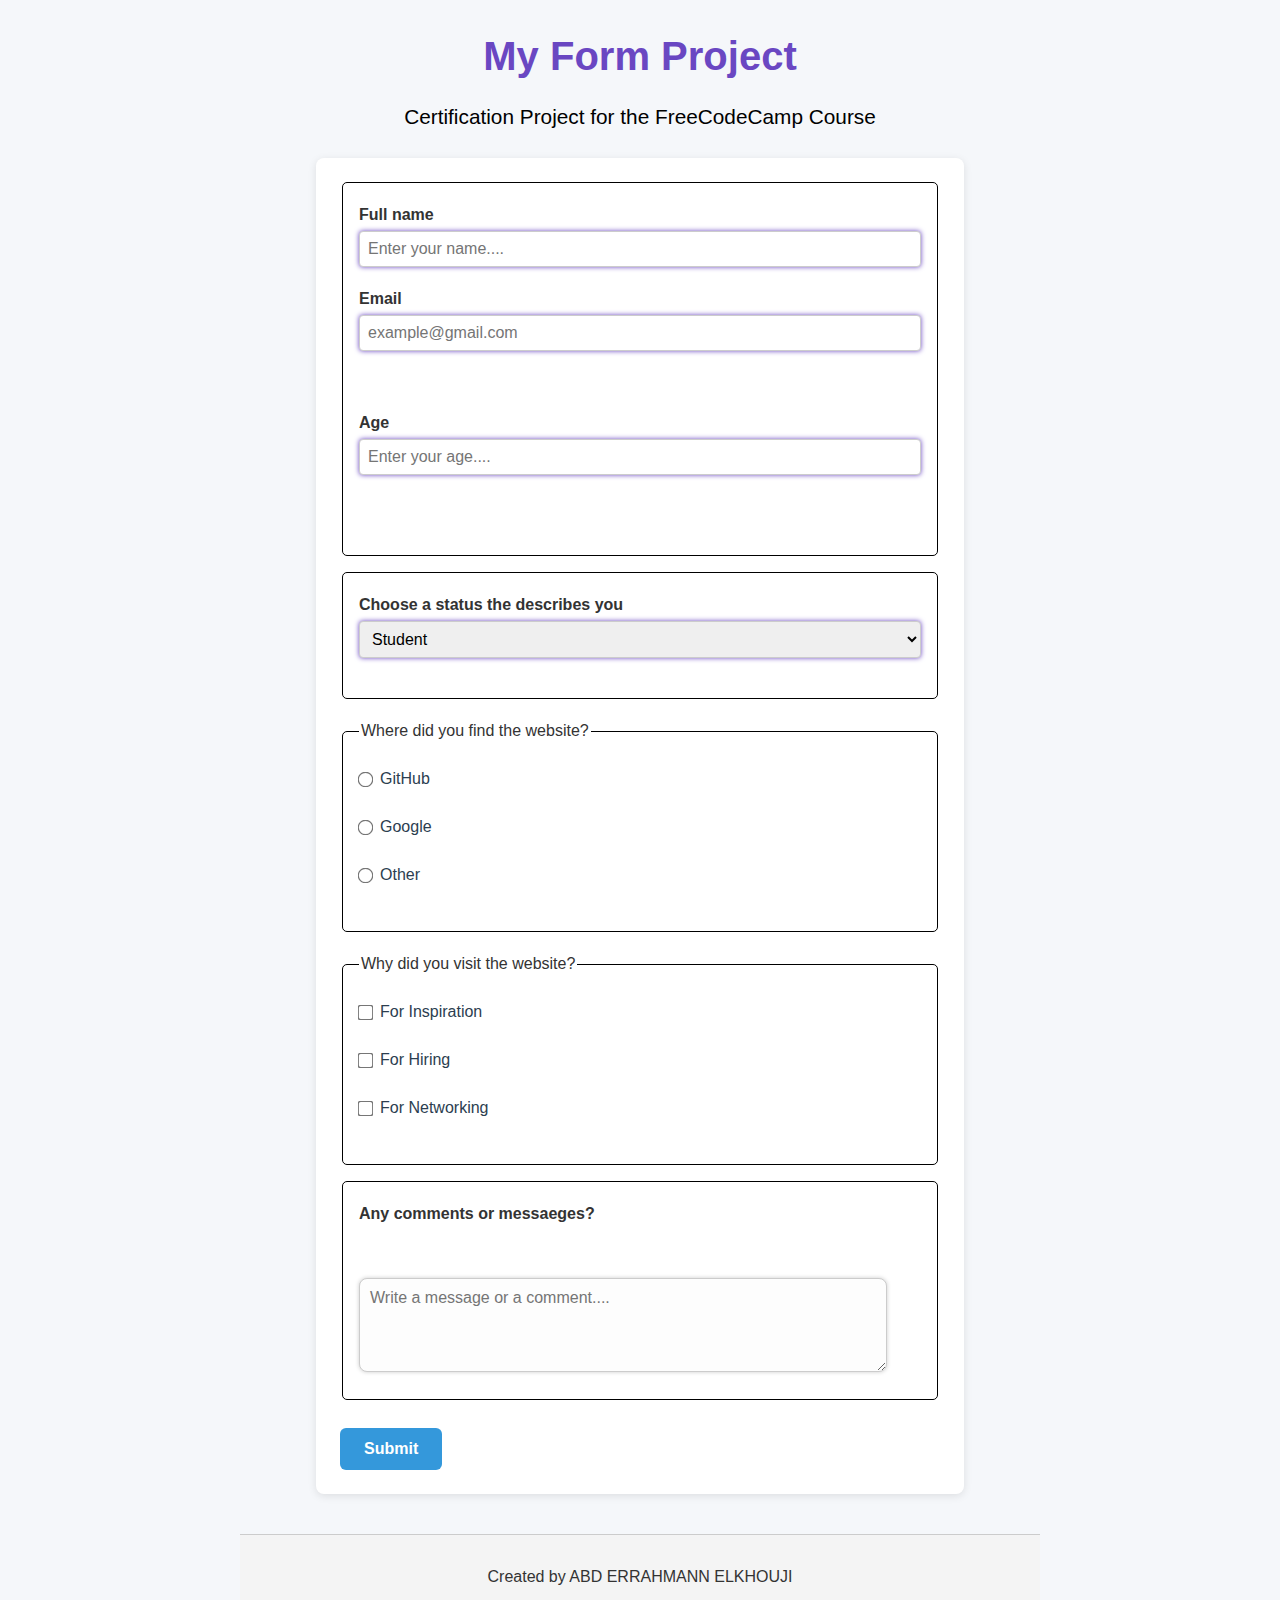
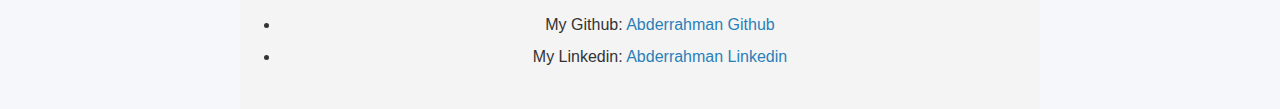
<file: index.html>
<!DOCTYPE html>
<html lang="en">
  <head>
    <title>EL KHOUJI FORM</title>
    <link rel="stylesheet" href="form.css">
    <meta charset="utf-8">
    <meta name="viewport" content="width=device-width, initial-scale=1.0">
    <meta name="author" content="Abderrahman El khouji">
  </head>
  <body>
    <h1 id="title">My Form Project</h1>
    <p id="description">Certification Project for the FreeCodeCamp Course</p>
    <form id="survey-form">
      <fieldset>
        <label for="name" id="name-label">
          Full name <input type="text" id="name"
          placeholder="Enter your name...." required>
          <br>
        <label for="email" id="email-label">
          Email <input type="email" id="email"
          placeholder="example@gmail.com" required>
        </label>
        <br>
        <label for="number" id="number-label">
          Age <input type="number" id="number" min="13"
          max="120" placeholder="Enter your age....">
        </label>
        <br>
      </fieldset>
      <fieldset>
        <label for="dropdown">Choose a status the describes
          you
          <select id="dropdown" required>
            <option value="student">Student</option>
            <option value="full-time-job">Full time job</option>
            <option value="self-learner">Self learner</option>
            <option value="other">other</option>
          </select>
        </label>
      </fieldset>
      <fieldset>
        <legend>Where did you find the website?</legend>
        <div class="radio-group">
          <label><input type="radio" name="radio" id="github" value="github"> GitHub</label>
          <label><input type="radio" name="radio" id="google" value="google"> Google</label>
          <label><input type="radio" name="radio" id="other" value="other"> Other</label>
        </div>
      </fieldset>
      <fieldset>
        <legend>Why did you visit the website?</legend>
        <div class='checkbox-group'>
          <label><input type="checkbox" id="inspiration" value="inspo"> For Inspiration</label>
          <label><input type="checkbox" id="hiring" value="hiring"> For Hiring</label>
          <label><input type="checkbox" id="network" value="networking"> For Networking</label>
        </div>
      </fieldset>
      <fieldset>
        <label for="comments">Any comments or messaeges?</label><br>
        <textarea id="comments" rows="4" cols="50" placeholder="Write a message or a comment...."></textarea>
      </fieldset>
      <button id="submit">Submit</button>
    </form>
    <footer>
      <h3>Created by ABD ERRAHMANN ELKHOUJI</h3>
      <ul>
        <li>My Github: <a href="https://github.com/Abderrahman-El-khouji" target="_blank" rel="noopener noreferrer">Abderrahman Github</a></li>
        <li>My Linkedin: <a href="https://www.linkedin.com/in/abderrahman-el-khouji-931a1936a/" target="_blank" rel="noopener noreferrer">Abderrahman Linkedin</a></li>
      </ul>
    </footer>
  </body>
</html>
</file>
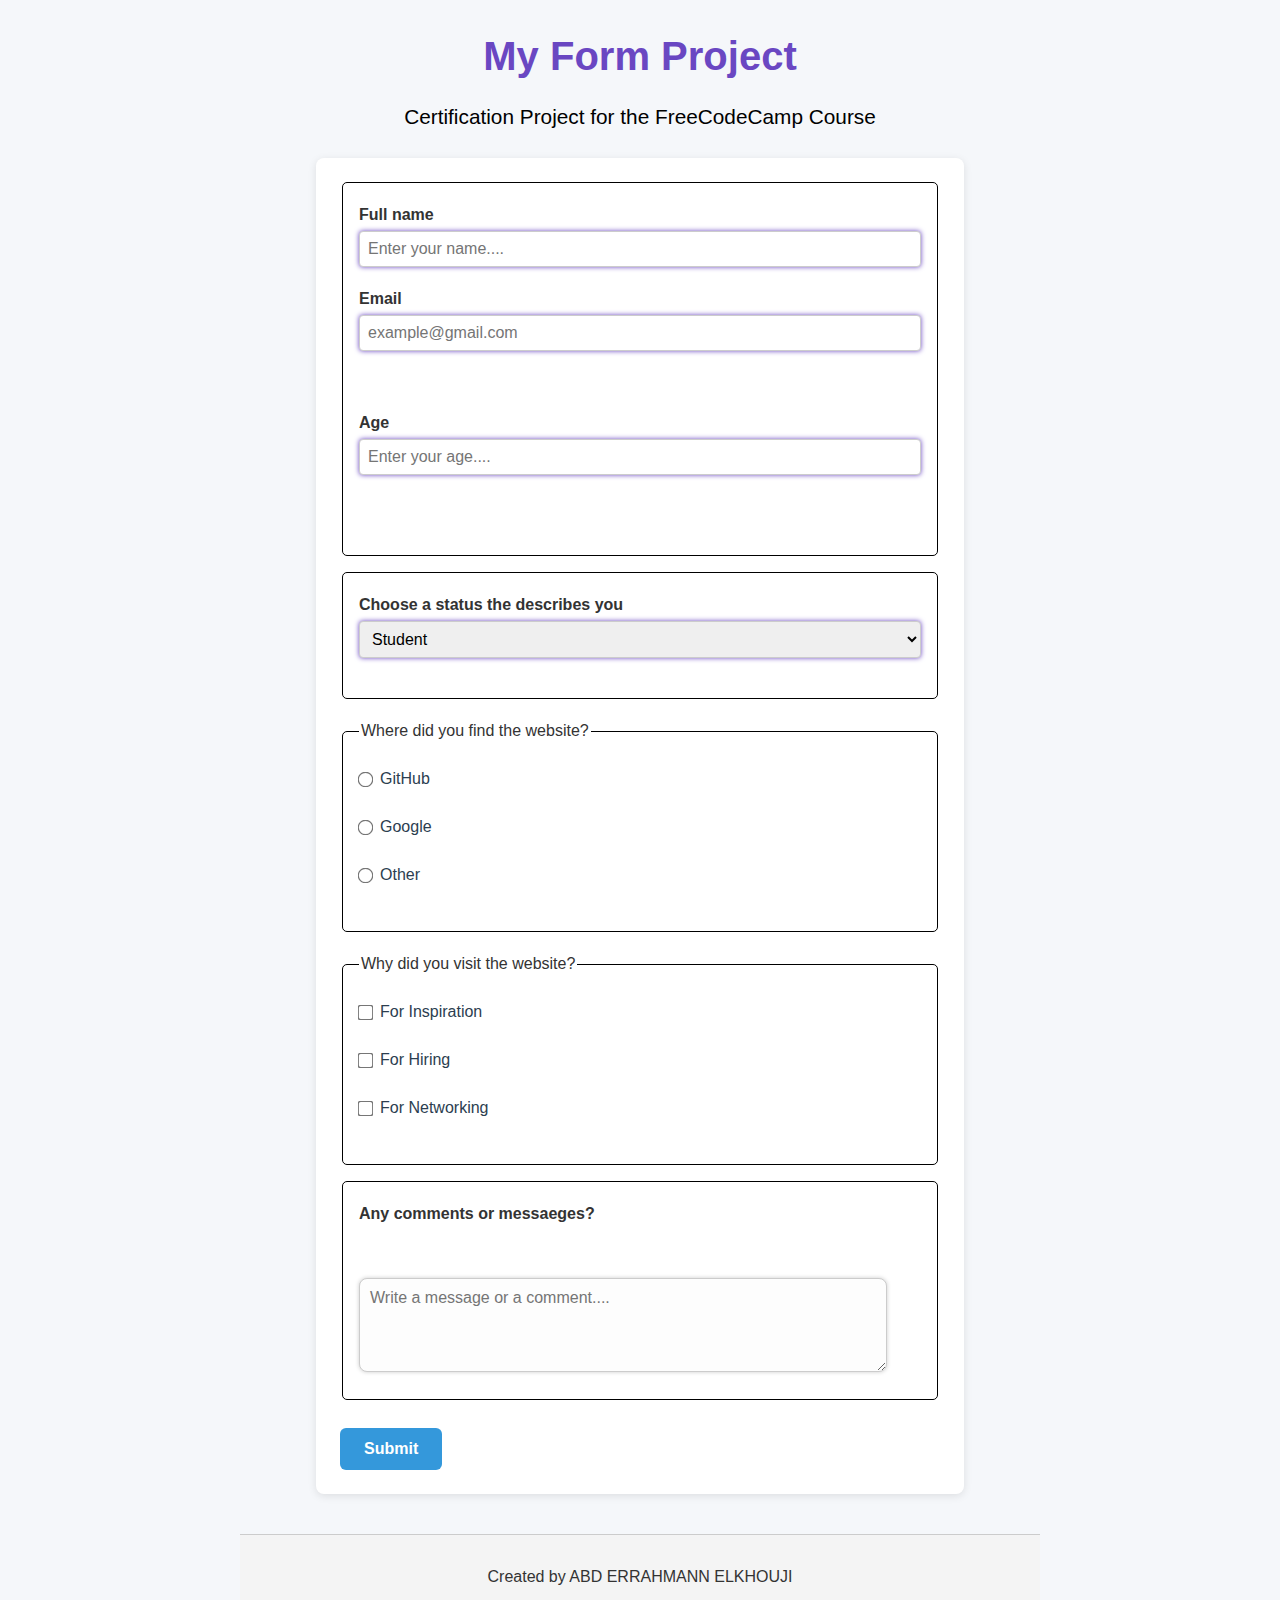
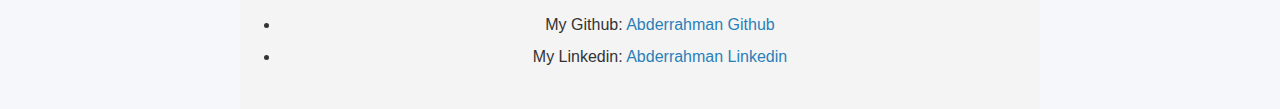
<file: form.html>
<!DOCTYPE html>
<html lang="en">
  <head>
    <title>EL KHOUJI FORM</title>
    <link rel="stylesheet" href="form.css">
    <meta charset="utf-8">
    <meta name="viewport" content="width=device-width, initial-scale=1.0">
    <meta name="author" content="Abderrahman El khouji">
  </head>
  <body>
    <h1 id="title">My Form Project</h1>
    <p id="description">Certification Project for the FreeCodeCamp Course</p>
    <form id="survey-form">
      <fieldset>
        <label for="name" id="name-label">
          Full name <input type="text" id="name"
          placeholder="Enter your name...." required>
          <br>
        <label for="email" id="email-label">
          Email <input type="email" id="email"
          placeholder="example@gmail.com" required>
        </label>
        <br>
        <label for="number" id="number-label">
          Age <input type="number" id="number" min="13"
          max="120" placeholder="Enter your age....">
        </label>
        <br>
      </fieldset>
      <fieldset>
        <label for="dropdown">Choose a status the describes
          you
          <select id="dropdown" required>
            <option value="student">Student</option>
            <option value="full-time-job">Full time job</option>
            <option value="self-learner">Self learner</option>
            <option value="other">other</option>
          </select>
        </label>
      </fieldset>
      <fieldset>
        <legend>Where did you find the website?</legend>
        <div class="radio-group">
          <label><input type="radio" name="radio" id="github" value="github"> GitHub</label>
          <label><input type="radio" name="radio" id="google" value="google"> Google</label>
          <label><input type="radio" name="radio" id="other" value="other"> Other</label>
        </div>
      </fieldset>
      <fieldset>
        <legend>Why did you visit the website?</legend>
        <div class='checkbox-group'>
          <label><input type="checkbox" id="inspiration" value="inspo"> For Inspiration</label>
          <label><input type="checkbox" id="hiring" value="hiring"> For Hiring</label>
          <label><input type="checkbox" id="network" value="networking"> For Networking</label>
        </div>
      </fieldset>
      <fieldset>
        <label for="comments">Any comments or messaeges?</label><br>
        <textarea id="comments" rows="4" cols="50" placeholder="Write a message or a comment...."></textarea>
      </fieldset>
      <button id="submit">Submit</button>
    </form>
    <footer>
      <h3>Created by ABD ERRAHMANN ELKHOUJI</h3>
      <ul>
        <li>My Github: <a href="https://github.com/Abderrahman-El-khouji" target="_blank" rel="noopener noreferrer">Abderrahman Github</a></li>
        <li>My Linkedin: <a href="https://www.linkedin.com/in/abderrahman-el-khouji-931a1936a/" target="_blank" rel="noopener noreferrer">Abderrahman Linkedin</a></li>
      </ul>
    </footer>
  </body>
</html>
</file>
<file: form.css>
body {
  background-color: #f5f7fa;
  font-family: 'Segoe UI', Tahoma, Geneva, Verdana, sans-serif;
  color: #333333;
  margin: auto;
  padding: 0;
  line-height: 2;
  width: 100%;
  max-width: 800px;
  box-sizing: border-box;
}

#title {
  font-size: 2.5rem;
  font-weight: 800;
  color: #6a47c2;
  margin-top: 1rem;
  margin-bottom: 0;
  text-align: center;
}

#description {
  font-size: 1.3rem;
  text-align: center;
  margin-top: 0;
  color: black;
}

form {
  background-color: white;
  padding: 1.5rem;
  border-radius: 8px;
  box-shadow: 0 2px 8px rgba(0, 0, 0, 0.1);
  max-width: 600px;
  margin: 0 auto 2rem auto;
}

fieldset {
  border: 1px solid black;
  margin-bottom: 1rem;
  padding: 1rem;
  border-radius: 5px;
}

label {
  display: block;
  font-weight: 600;
  margin-bottom: 0.5rem;
}

input[type="text"],
input[type="email"],
input[type="number"],
select {
  width: 100%;
  padding: 0.5rem;
  border: 1px solid #ccc;
  border-radius: 4px;
  font-size: 1rem;
  margin-bottom: 1rem;
  box-sizing: border-box;
  box-shadow: 0 0 5px #6a47c2;
}

.radio-group,
.checkbox-group {
  display: flex;
  flex-direction: column;
  gap: 0.5rem;
  margin-bottom: 1rem;
}

.radio-group label,
.checkbox-group label {
  display: flex;
  align-items: center;
  font-size: 1rem;
  color: #2c3e50;
  gap: 8px;
  font-weight: normal;
}

input[type="radio"],
input[type="checkbox"] {
  width: auto;
  margin: 0;
  transform: scale(1.2);
  cursor: pointer;
}

textarea {
  width: 90%;
  padding: 10px;
  border-radius: 8px;
  border: 1px solid #ccc;
  font-size: 1rem;
  font-family: 'Segoe UI', Tahoma, Geneva, Verdana, sans-serif;
  resize: vertical;
  background-color: #fdfdfd;
  margin-top: 8px;
  box-shadow: 0 0 4px #ccc;
}

button#submit {
  background-color: #3498db;
  color: white;
  padding: 12px 24px;
  border: none;
  border-radius: 6px;
  font-size: 1rem;
  font-weight: 600;
  cursor: pointer;
  transition: background-color 0.3s ease;
  margin-top: 12px;
}

button#submit:hover {
  background-color: #2c80b4;
}

footer {
  background-color: #f4f4f4;
  padding: 20px 0;
  text-align: center;
  margin-top: 40px;
  border-top: 1px solid #ccc;
}

footer h3 {
  margin: 6px 0;
  font-weight: normal;
  font-size: 1rem;
  color: #333;
}

footer a {
  color: #2980b9;
  text-decoration: none;
}

footer a:hover {
  text-decoration: underline;
}
</file>
